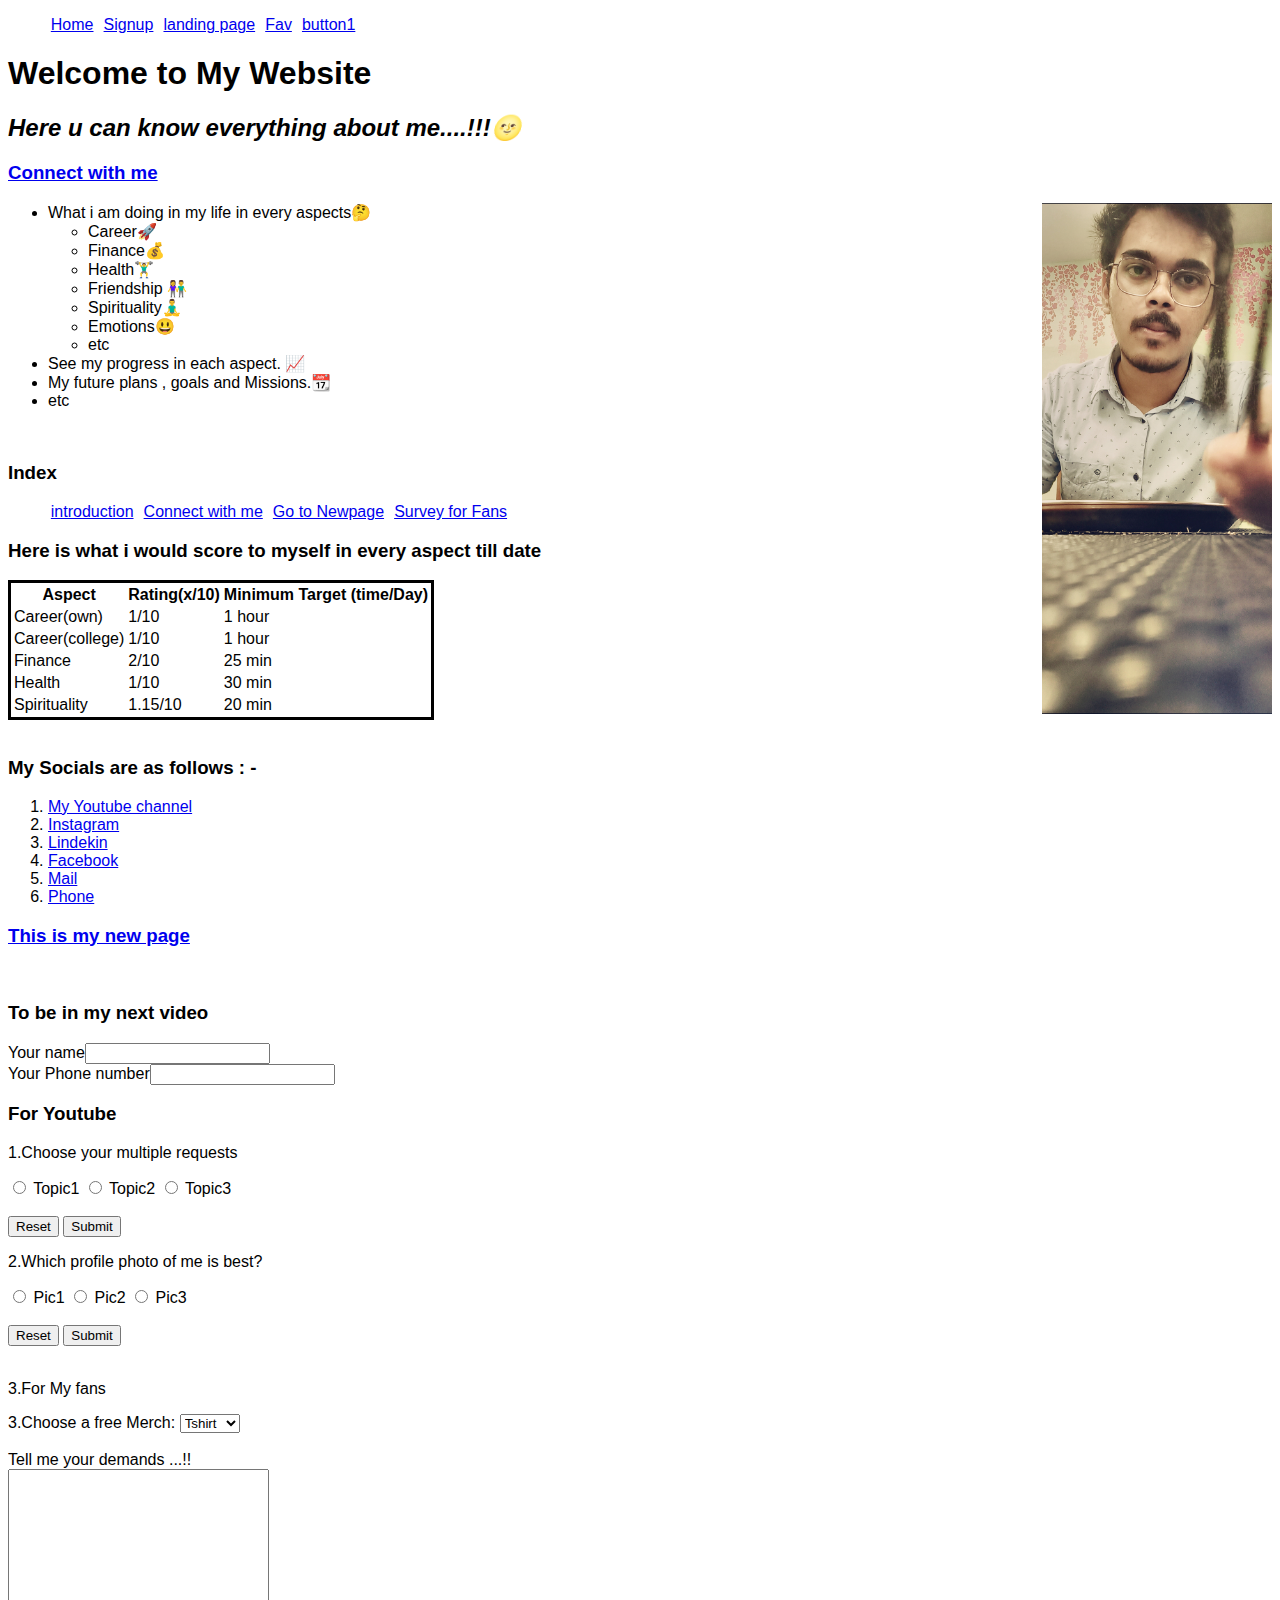
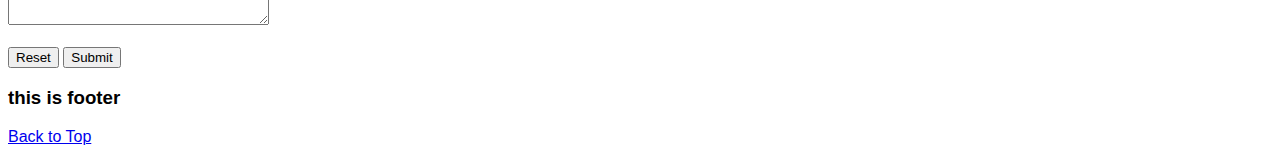
<file: index.html>
<!DOCTYPE html>

<html lang="en">

<head>
  <meta charset="UTF-8">
  <meta name="viewport" content="width=device-width, initial-scale=1.0">
  <title>Satyaprakash</title>

  <link rel="stylesheet" href="css/style.css">
  <link rel="shortcut icon" href="fevicon/favicon.ico" type="image/x-icon">
</head>

<body>

<nav>
  <ul>
    <li><a href="#home">Home</a></li>
    <li><a href="signup.html">Signup</a></li>
    <li><a href="landing.html">landing page</a></li>
    <li><a href="fav.html">Fav</a></li>
    <li><a href="button1.html">button1</a></li>
  </ul>
</nav>


  <header>
    <!-- Code -->
    <h1>Welcome to My Website</h1>
    <h2><i>Here u can know everything about me....!!!🌝</i></h2>
    <h3><a href="#Connect with me">Connect with me</a></h3>

    <img srcset="images/My dad side high.jpg 3x , images/My dad side mid.jgp 2x , images/My dad side low.jpg 1x"
      align="right" src="images/My dad side high.jpg" alt="Satya's Dad side" width="230">

    <ul>
      <li>What i am doing in my life in every aspects🤔</li>
      <ul>
        <li>Career🚀</li>
        <li>Finance💰</li>
        <li>Health🏋️‍♂️</li>
        <!--<li>Relationship❤️</li> -->
        <li>Friendship 👫</li>
        <li>Spirituality🧘‍♂️</li>
        <li>Emotions😃</li>
        <li>etc</li>
      </ul>
      <li>See my progress in each aspect. 📈</li>
      <li>My future plans , goals and Missions.📆</li>
      <li>etc</li>
    </ul>

    <br>

    <nav>
      <h3>Index</h3>
      <ul>
        <li><a href="#introduction">introduction</a></li>
        <li><a href="#connect">Connect with me</a></li>
        <li><a href="#newpage">Go to Newpage</a></li>
        <li><a href="#survey">Survey for Fans</a></li>
      </ul>
    </nav>

    <!--About website section ends-->
  </header>

  <!--to solve Art direction problem-->

  <main>

    <section id="introduction">
      <h3>Here is what i would score to myself in every aspect till date</h3>
      <table style="border: solid;">
        <tr>
          <th>Aspect</th>
          <th>Rating(x/10)</th>
          <th>Minimum Target (time/Day)</th>
        </tr>

        <tr>
          <td>Career(own)</td>
          <td>1/10</td>
          <td>1 hour</td>
        </tr>

        <tr>
          <td>Career(college)</td>
          <td>1/10</td>
          <td>1 hour</td>
        </tr>

        <tr>
          <td>Finance</td>
          <td>2/10</td>
          <td>25 min</td>
        </tr>

        <tr>
          <td>Health</td>
          <td>1/10</td>
          <td>30 min</td>
        </tr>

        <!-- 
        <tr>
          <td>Relationship</td>
          <td>2.5/10</td>
          <td>20 min</td>
        </tr>
        -->

        <tr>
          <td>Spirituality</td>
          <td>1.15/10</td>
          <td>20 min</td>
        </tr>



      </table>

      <br>

      <!--Table section ends-->
    </section>

    <section id="connect">
      <h3 id="Connect with me">My Socials are as follows : -</h3>

      <ol>
        <li><a target="_blank" href="https://www.youtube.com/@Satyaprakash__1929">My Youtube channel</a></li>
        <li><a target="_blank" href="https://instagram.com/satya__social?i">Instagram</a></li>
        <li><a target="_blank" href="https://www.linkedin.com/in/satyaprak">Lindekin</a></li>
        <li><a target="_blank" href="https://www.facebook.com/profile.php">Facebook</a></li>
        <li><a target="_blank" href="mailto:spswain2003.org@gmail.com">Mail</a></li>
        <li><a target="_blank" href="tel:7735416363">Phone</a></li>

      </ol>


      <!--Social Links section ends-->
    </section>

    <section id="newpage">
      <h3><a href="newpg.html">This is my new page</a></h1>
        <br>


        <!--new page section ends-->
    </section>

    <section id="survery">
      <article>
        <h3>To be in my next video</h3>

        <form action="">
          <label for="name">Your name</label><input id="name" type="Enter your name">
          <br>
          <label for="number">Your Phone number</label><input id="number" number="Enter Phone number">
        </form>
      </article>

      <article>
        <h3>For Youtube</h3>
        <form>
          <p>1.Choose your multiple requests</p>
          <!--Multiple correct Ans-->
          <input id="Topic1" type="radio" value="Topic1">
          <label for="Topic1">Topic1</label>
          <input id="Topic2" type="radio" value="Topic2">
          <label for="Topic2">Topic2</label>
          <input id="Topic3" type="radio" value="Topic3">
          <label for="Topic3">Topic3</label>

          <br><br>

          <input type="reset">
          <input type="submit">

          <br>

          <p>2.Which profile photo of me is best?</p>
          <!--Single correct Ans-->
          <input id="pic1" name="pic" type="radio" value="pic1">
          <label for="pic1">Pic1</label>
          <input id="pic2" name="pic" type="radio" value="pic2">
          <label for="pic2">Pic2</label>
          <input id="pic3" name="pic" type="radio" value="pic3">
          <label for="pic3">Pic3</label>

          <br><br>

          <input type="reset">
          <input type="submit">

          <br><br>

          <p>3.For My fans</p>
          <label for="Merchoptions">3.Choose a free Merch:</label>
          <select name="Merch" id="Merchoptions">
            <option value="Tshirt">Tshirt</option>
            <option value="Cap">Cap</option>
            <option value="Shoe">Shoe</option>
            <option value="Watch">Watch</option>
          </select>

          <br><br>

          <label>Tell me your demands ...!!</label>
          <br>
          <textarea name="text" id="text" cols="30" rows="10"></textarea>


          <br><br>

          <input type="reset">
          <input type="submit">

        </form>
      </article>
    </section>

  </main>

  <aside>
    <!--ads-->
  </aside>

  <footer>
    <h3>this is footer</h3>
    <a href="#">Back to Top</a>
  </footer>

</body>

</html>
</file>
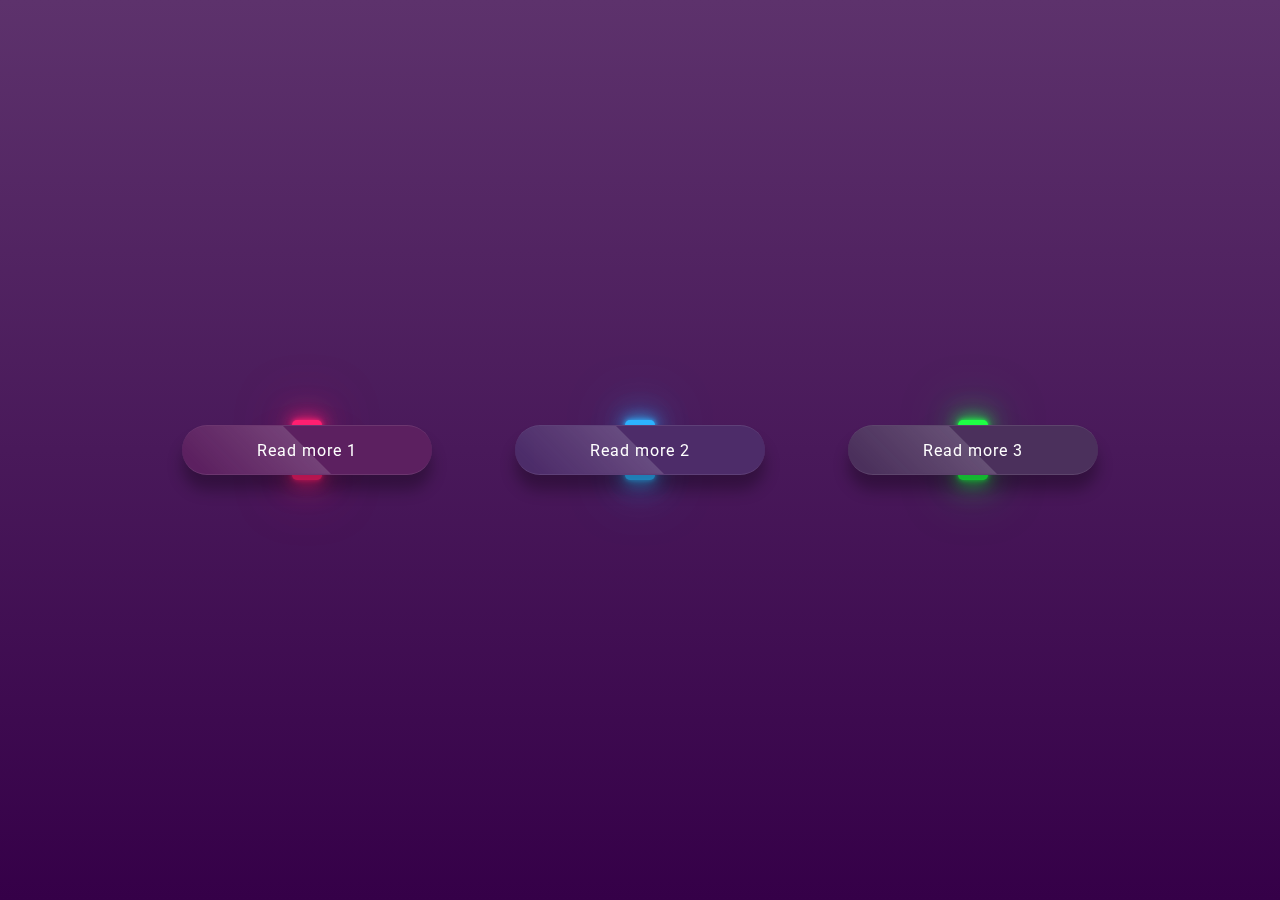
<file: button1.html>
<head>
    <meta charset="UTF-8">
    <meta http-equiv="X-UA-Compatible" content="IE=edge">
    <meta name="viewport" content="width=device-width, initial-scale=1.0">
    <title>Glassmorphism button</title>
    <link rel="stylesheet" href="button1_style.css">
</head>

<body>
    <div class="container">
        <div class="btn"><a href="#">Read more 1</a></div>
        <div class="btn"><a href="#">Read more 2</a></div>
        <div class="btn"><a href="#">Read more 3</a></div>

    </div>
</body>
</file>
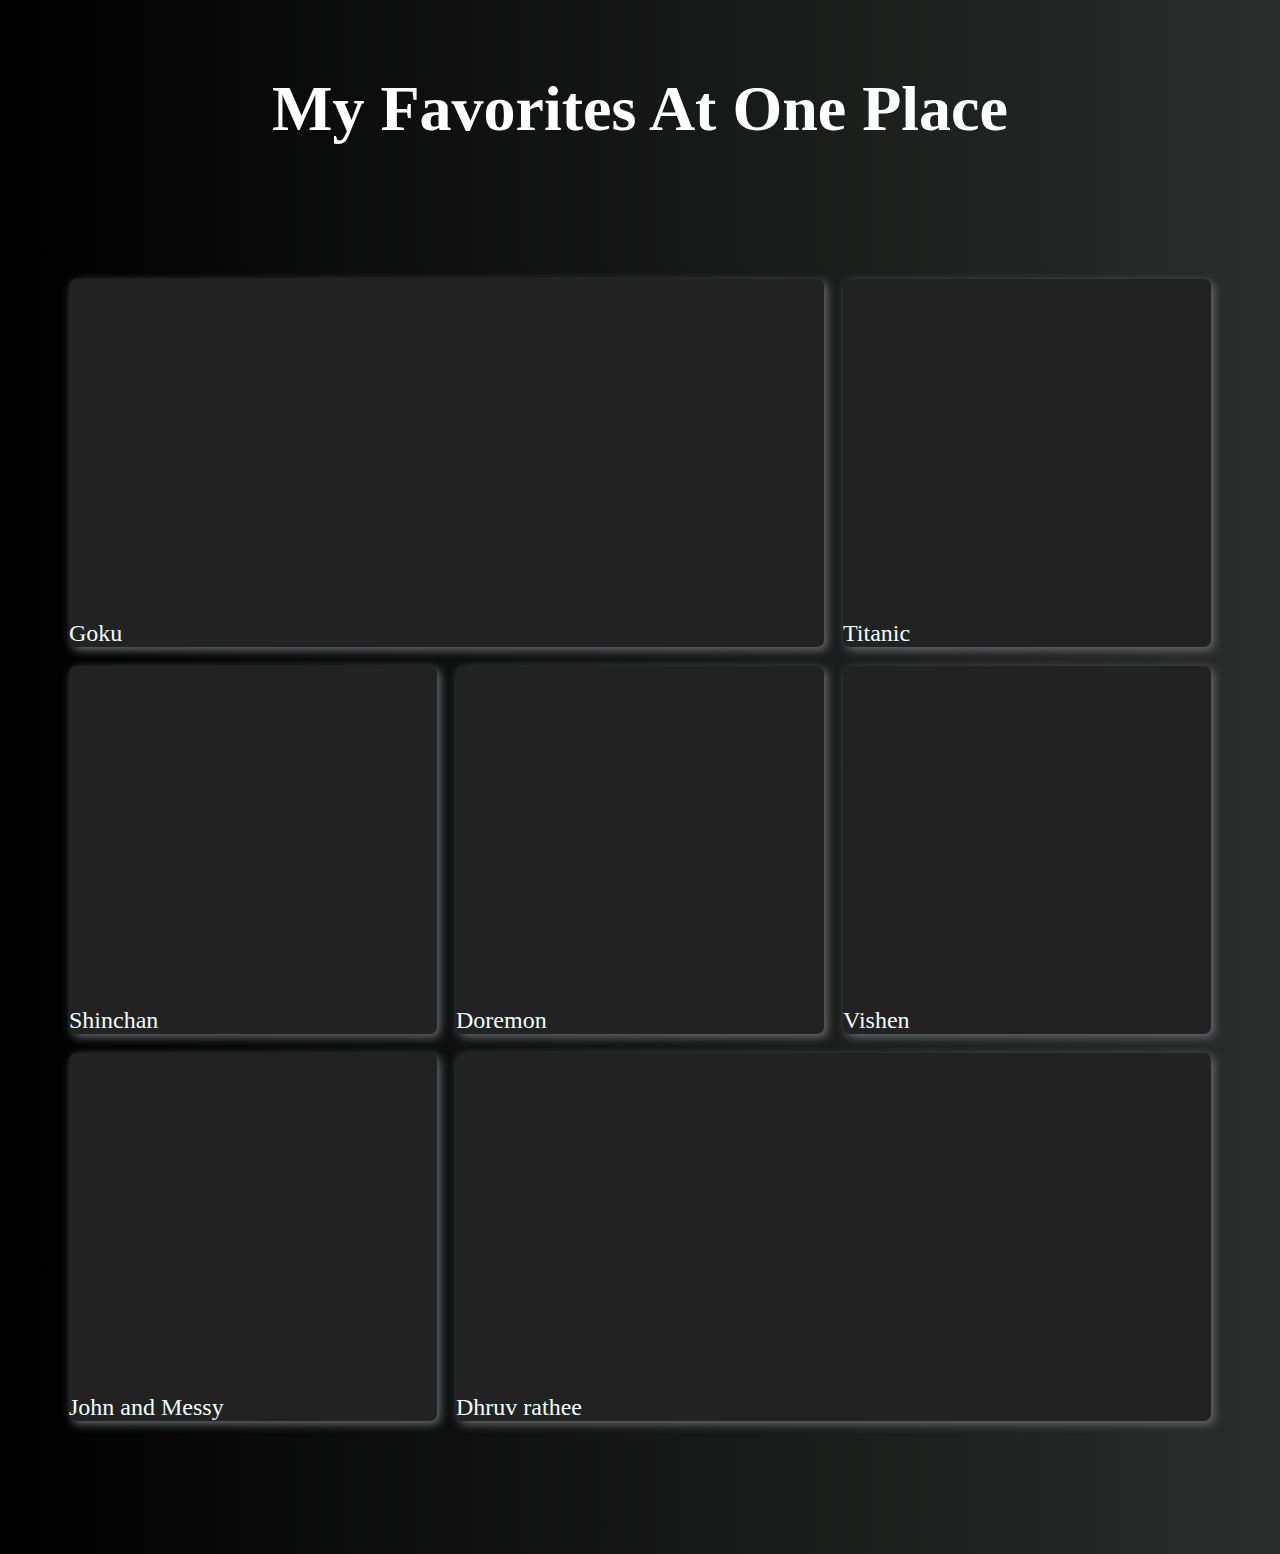
<file: fav.html>
<!-- Grid.html -->

<!DOCTYPE html>
<html lang="en">

<head>
    <meta charset="UTF-8">
    <meta http-equiv="X-UA-Compatible" content="IE=edge">
    <meta name="viewport" content="width=device-width, initial-scale=1.0">
    <title>My Favorites At One Place</title>
    <link rel="stylesheet" href="fav.css">
</head>

<section class="top-section">
    <div>
        <h1>My Favorites At One Place</h1>
    </div>
</section>

<body>
    <div class="container">
        <div class="gallery">
            <div class="box bgoku rows2 cols2"
                style="background-image: url(https://images.hdqwalls.com/wallpapers/dragon-ball-fighter-z-4k-zt.jpg);">
                Goku
            </div>
            <div class="box bschinchan "
                style="background-image: url(https://th.bing.com/th/id/OIP.oM4MPokQwrbraXbq0_zZawHaHZ?w=171&h=180&c=7&r=0&o=5&dpr=1.1&pid=1.7);">
                Shinchan</div>
            <div class="box bdoremon"
                style="background-image: url(https://yt3.ggpht.com/pMIE1e56CgSx9pdYjj2TwwNPT2K7C159K4q5a3n4KuPGYNdumE4cNrm7OMQJ70sVM7OxNjJTWg=s900-c-k-c0x00ffffff-no-rj);">
                Doremon</div>
            <div class="box rows2 btitanic"
                style="background-image: url(https://th.bing.com/th/id/R.1c4c21582a64d2b1188b3c33138b8b33?rik=zgE7QKGFf45E%2fw&riu=http%3a%2f%2fimages4.fanpop.com%2fimage%2fphotos%2f20800000%2fTitanic-titanic-20894003-401-500.jpg&ehk=sQYh8vwY5bR7IvAU3osyzkaHcx4MuOQ1SOqnvRngjkw%3d&risl=&pid=ImgRaw&r=0);">
                Titanic</div>
            <div class="box bvishen" style="background-image: url(https://images.randomhouse.com/author/2135858);">Vishen</div>
            <div class="box bjnm"
                style="background-image: url(https://myclasstracks.com/wp-content/uploads/2022/09/Jon-And-Missy-Butcher.png);">
                John and Messy</div>
            <div class="box cols2 bdhruv"
                style="background-image: url(https://th.bing.com/th/id/OIP.idIPwuQnnLFW0fIjwEXiWQHaEK?rs=1&pid=ImgDetMain);">
                Dhruv rathee</div>
        </div>
    </div>


</body>

</html>
</file>
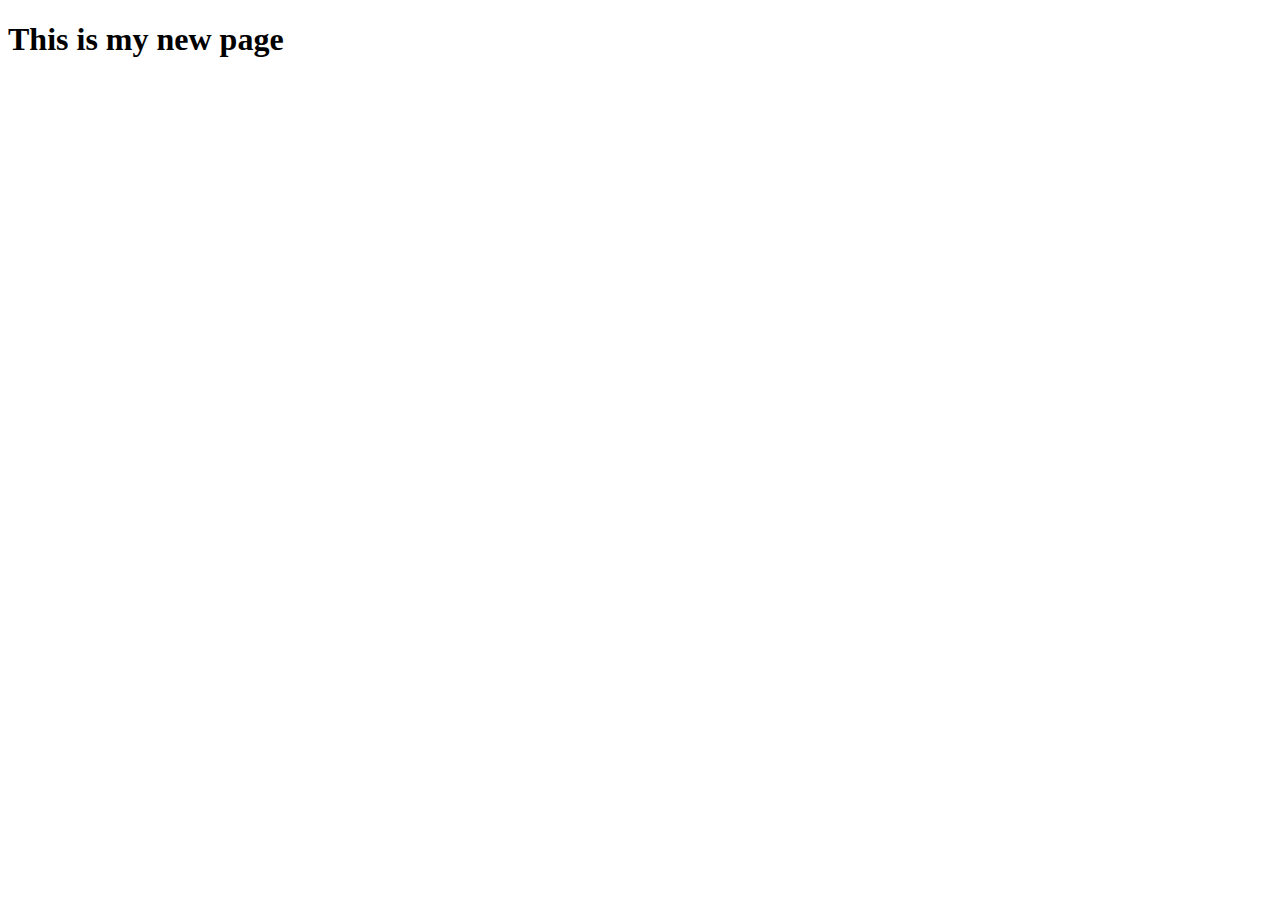
<file: newpg.html>
<!DOCTYPE html>
<html lang="en">
<head>
    <meta charset="UTF-8">
    <meta name="viewport" content="width=device-width, initial-scale=1.0">
    <title>New page</title>
</head>
<body>
    
    <h1><a>This is my new page</a></h1>

</body>
</html>
</file>
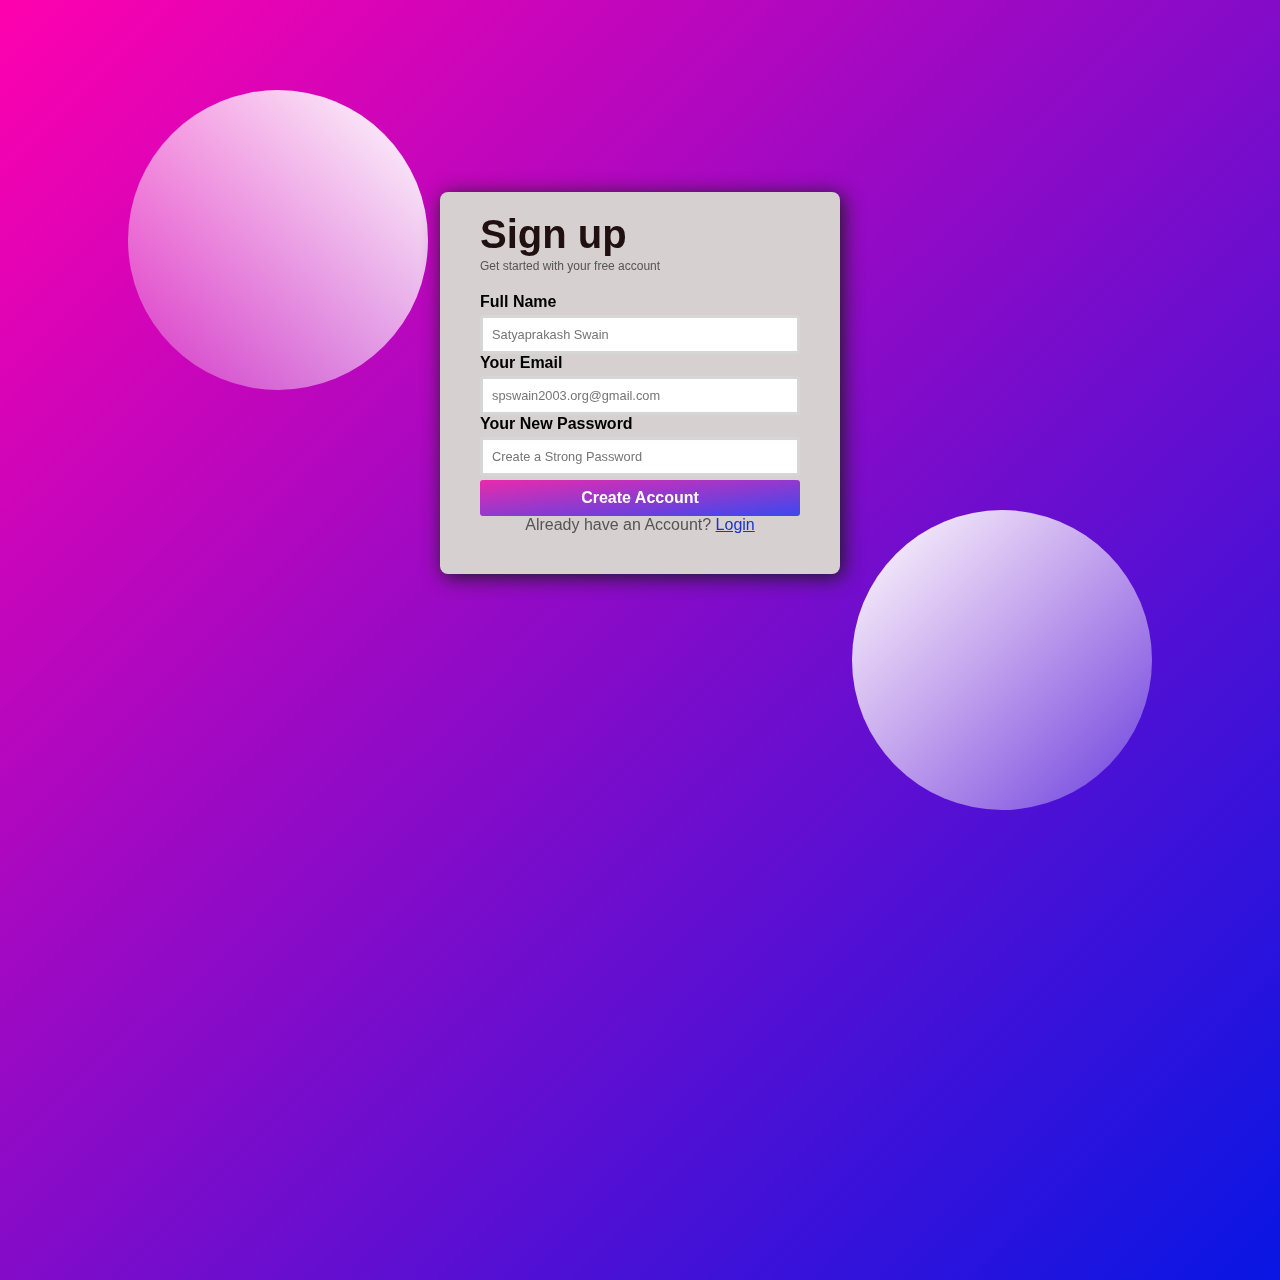
<file: signup.html>
<!DOCTYPE html>
<html lang="en">
<head>
    <meta charset="UTF-8">
    <meta http-equiv="X-UA-Compatible" content="IE=edge">
    <meta name="viewport" content="width=device-width, initial-scale=1.0">
    <title>Signup</title>
    <link rel="stylesheet" href="style_signup.css">
</head>

<body>

<div class="outer_box">
    <div class="inner_box">

        <header class="sign_up_header">
            <h1>Sign up</h1>
            <p>Get started with your free account</p>
        </header>

        <main class="sign_up_body">

            <form action="#" class="form" >
                <p>
                    <label for="fullname">Full Name</label>
                    <input type="text" id="fullname" placeholder="Satyaprakash Swain" required>
                </p>          
                <p>
                    <label for="email">Your Email</label>
                    <input type="email" id="email" placeholder="spswain2003.org@gmail.com" required>
                </p>
                <p>
                    <label for="password">Your New Password</label>
                    <input type="password" id="password" placeholder="Create a Strong Password" required>
                </p>
                <p>
                    <input type="submit" id="submit" value="Create Account">
                </p>    
            <form>

            <footer class="sign_up_footer">
                <p>Already have an Account? 
                    <a href="#">
                        Login
                    </a> 
                </p>
            </footer>

        </main>
    </div>

    <div class="circle c1"></div>
    <div class="circle c2"></div>
</div>

</body>

</html>
</file>
<file: css/style.css>
*{
    font-family: Arial, Helvetica, sans-serif;
}

nav>ul>li {
    display: inline;
    cursor: pointer;
    color: blueviolet;
    padding: 0.220vw;
  }
</file>
<file: button1_style.css>
@import url("https://fonts.googleapis.com/css2?family=Poppins:wght@400;500;600;700;800;900&family=Roboto:wght@400;500;700&display=swap");

* {
    margin: 0;
    padding: 0;
    box-sizing: border-box;
    font-family: "Roboto", sans-serif;
}

body {
    position: relative;
    display: flex;
    justify-content: center;
    align-items: center;
    min-height: 100vh;
    background: linear-gradient(to bottom, #5d326c, #350048);
    /*fiolet*/
}

.container {
    width: 1000px;
    display: flex;
    flex-wrap: wrap;
    justify-content: space-around;
}

.container .btn {
    position: relative;
    top: 0;
    left: 0;
    width: 250px;
    height: 50px;
    margin: 0;
    display: flex;
    justify-content: center;
    align-items: center;
}

.container .btn a {
    position: absolute;
    top: 0;
    left: 0;
    width: 100%;
    height: 100%;

    display: flex;
    justify-content: center;
    align-items: center;

    background: rgba(209, 201, 201, 0.05);
    box-shadow: 0 15px 15px rgba(0, 0, 0, 0.3);
    border-bottom: 1px solid rgba(255, 255, 255, 0.1);
    border-top: 1px solid rgba(255, 255, 255, 0.1);
    border-radius: 30px;
    padding: 10px;
    letter-spacing: 1px;
    text-decoration: none;
    overflow: hidden;
    color: #fff;
    font-weight: 400px;
    z-index: 1;
    transition: 0.5s;
    backdrop-filter: blur(150px);
}

.container .btn:hover a {
    letter-spacing: 3px;
}


/* white glass in button */
/*example of pseudo elemnt use in buttons and not text*/
.container .btn a::before {
    content: "";
    position: absolute;
    top: 0;
    left: 0;
    width: 50%;
    height: 100%;
    background: linear-gradient(to left, rgba(255, 255, 255, 0.15), transparent);
    transform: skewX(45deg) translate(0);
    transition: 0.5s;
    filter: blur(0px);/
}

/* white glass go right to the button container */
.container .btn:hover a::before {
    transform: translate(200px);
}


/* below button there is red,blue,green button at bottom  */
.container .btn::before {

    content: "";
    position: absolute;
    background: #f00;
    width: 30px;
    height: 10px;
    bottom: -5px;
    border-radius: 10px;

    left: 50%;
    /*why*/
    transform: translatex(-50%);


    transition: 0.5s;
    transition-delay: 0.5;
}

/*lightup the button*/
.container .btn:hover::before {
    bottom: 0;
    height: 50%;
    width: 80%;
    border-radius: 30px;
}


/* below button there is red,blue,green button at top */
.container .btn::after {
    content: "";
    position: absolute;
    left: 50%;
    transform: translatex(-50%);
    top: -5px;
    width: 30px;
    height: 10px;
    background: #f00;
    border-radius: 10px;
    transition: 0.5s;
    transition-delay: 0.5;
}

/*lightup button*/
.container .btn:hover::after {
    top: 0;
    height: 50%;
    width: 80%;
    border-radius: 30px;
}


.container .btn:nth-child(1)::before,
/*chnage 1*/
.container .btn:nth-child(1)::after {
    background: #ff1f71;
    box-shadow: 0 0 5px #ff1f71, 0 0 15px #ff1f71, 0 0 30px #ff1f71,
        0 0 60px #ff1f71;
}

.container .btn:nth-child(2)::before,
/* 2*/
.container .btn:nth-child(2)::after {
    background: #2db2ff;
    box-shadow: 0 0 5px #2db2ff, 0 0 15px #2db2ff, 0 0 30px #2db2ff,
        0 0 60px #2db2ff;
}

.container .btn:nth-child(3)::before,
/* 3*/
.container .btn:nth-child(3)::after {
    background: #1eff45;
    box-shadow: 0 0 5px #1eff45, 0 0 15px #1eff45, 0 0 30px #1eff45,
        0 0 60px #1eff45;
}
</file>
<file: fav.css>
/* grid_style.css */

* {
    margin: 0;
    padding: 0;
    box-sizing: border-box;
}

.body {
    font-family: 'Times New Roman', Times, serif;
}

.container {
    min-height: 100vh;
    display: flex;
    flex-direction: column;
    justify-content: space-evenly;
    align-items: center;
    gap: 20px;
    background: linear-gradient(to right, #000000, #2a2d2b);
}

.top-section {
    color: white;
    text-align: center;
    padding-top: 8vh;
    background: linear-gradient(to right, #000000, #2a2d2b);
}

.top-section h1 {
    font-size: 5vw;
}

.gallery {
    display: grid;
    gap: 9px;
    grid-template-columns: repeat(3, 1fr);
    width: 90vw;
    height: 90vw;
    margin: 10vw;
}


.box {
    background-size: cover;
    color: azure;
    display: flex;
    justify-content: end;
    flex-direction: column;
    background-color: #222;
    background-blend-mode: hard-light;
    transition: all 1s ease-in-out;
    cursor: pointer;
    margin: 5px;
    border-radius: 7px;
    box-shadow: 3px 3px 10px #696e70;
    font-size: x-large;

}

.box:hover {
    background-color: rgb(152, 167, 167);
}

.rows2 {
    grid-row: 1/2;
}

.cols2 {
    grid-column: span 2;
}





/* media query for non laptop (<= 720px)*/

@media screen and (max-width: 720px) {
    .gallery {
        grid-template-columns: 1fr;
        width: 100vw;
    }

    .top-section h1 {
        font-size: 8vw;
    }

    .container {
        justify-content: start;
    }

    .box {
        grid-row: span 1;
        grid-column: span 1;
        font-size: small;
        height: 35vw;
    }

    .rows2 {
        grid-row: 1/1;
    }

    .cols2 {
        grid-column: span 1;
    }

    .bvishen {
        background-position-y: 28%;
    }

    .btitanic {
        background-position-x: 70%;
    }

    .bjnm {
        background-position-x: 40%;
    }

}
</file>
<file: style_signup.css>
* {
    margin: 0;
    padding: 0;
    box-sizing: border-box;
}
/* Always need to take power from default */

body {
    font-family: 'Lato', sans-serif;
}

.outer_box {
    
    width: 100vw;
    height: 100vw;
    /* full size outer box done */

    background: linear-gradient(to top left , rgb(8, 22, 228) , rgb(255, 1, 174) );
}

.inner_box {
    width: 400px;
    margin: 0 auto;

    position: relative;
    top: 15%;
    /* transform: translate(-50%); */

    padding: 20px 40px;

    background: rgb(214, 208, 208);
    backdrop-filter: blur(10px);

    border-radius: 8px;
    /* removed the sharp corners of box */

    box-shadow: 3px 3px 20px #191c1d;

    z-index: 2;
    /* top layer */
}

.sign_up_header h1 {
    font-size: 2.5rem;
    color: #201010;
}

.sign_up_header p {
    font-size: 0.75rem;
    color: #555;
    margin-top: 2px;
}

.sign_up_body {
    margin: 20px 0;
}

.sign_up_body p label {
    display: block;
    font-weight: bold;
}

.sign_up_body p input {
    width: 100%;
    padding: 9px;
    border: 3px solid #cccc;
    border-radius: 3px;
    font-size: 0.8rem;
    margin-top: 4px;
}

.sign_up_body p input[type="submit"] {
    background: linear-gradient(to top left , rgb(60, 72, 240) , rgb(233, 42, 172) );
    font-size: medium;
    font-weight: 700;
    
    border: none;
    color: white;
    cursor: pointer;
}


.sign_up_body p input[type="submit"]:hover {
    background-color: #2948fc;
}

.sign_up_footer p {
    color: #555;
    text-align: center;
}

.sign_up_footer p a {
    color: #1a34c8;
}

.circle {
    width: 300px;
    height: 300px;
    border-radius: 150px;
    position: absolute;
}

.c1 {
    top: 10%;
    left: 10%;
    background: linear-gradient(to top right, #ffffff33, #ffffffff);

}

.c2 {
    bottom: 10%;
    right: 10%;
    background: linear-gradient(to top left, #ffffff33, #ffffffff);
}
</file>
